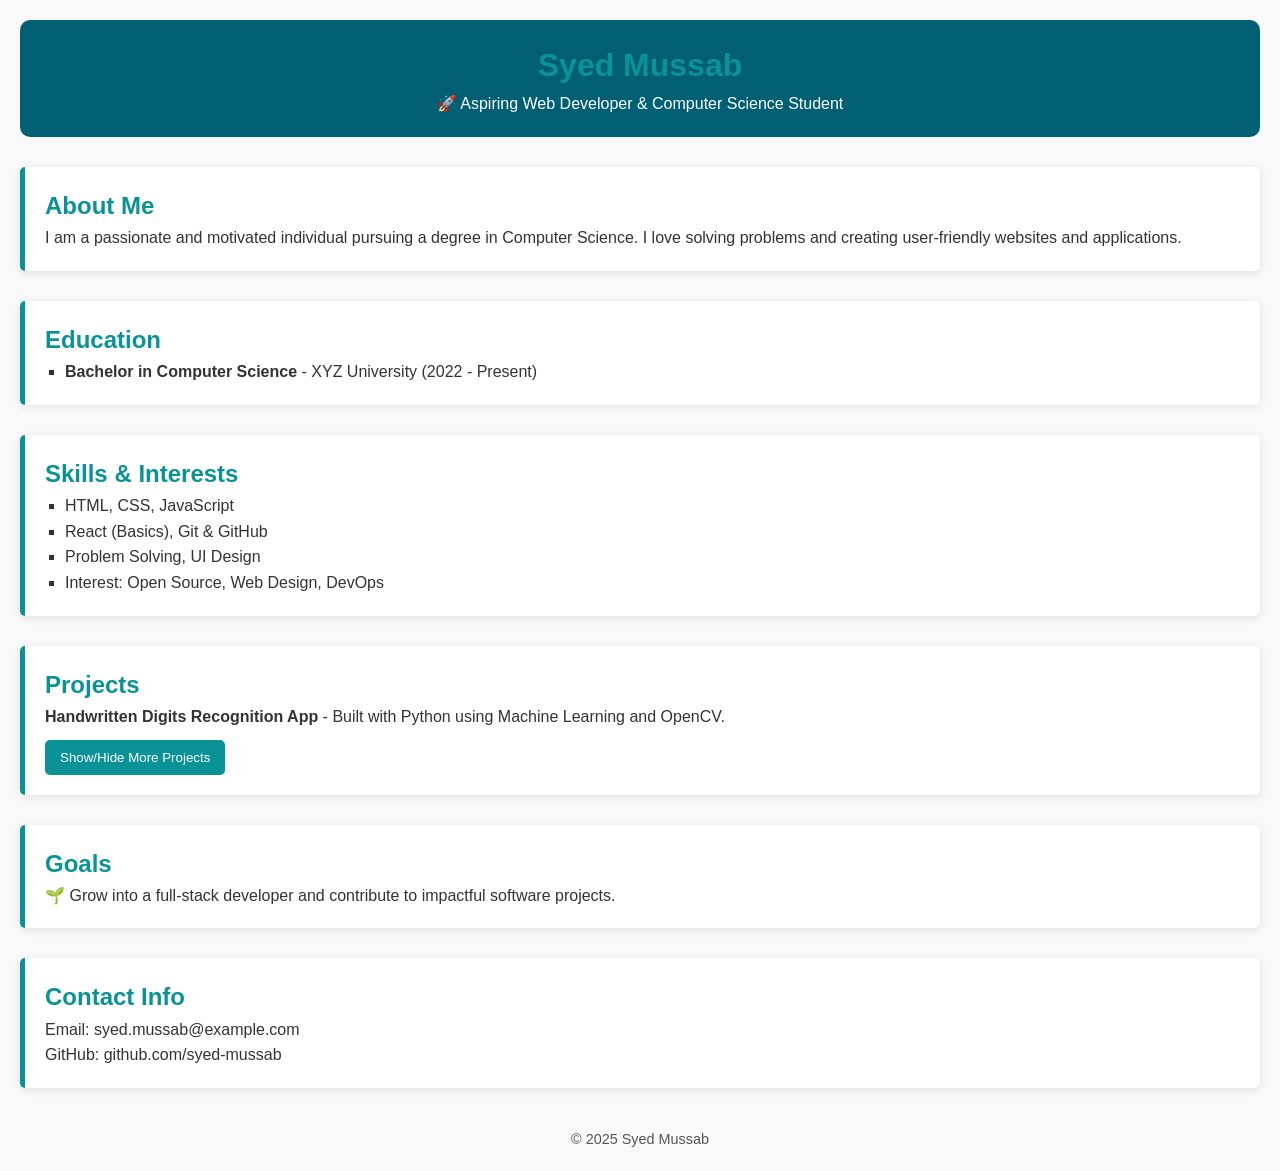
<file: syed mussab.html>
<!DOCTYPE html>
<html lang="en">
<head>
  <meta charset="UTF-8" />
  <meta name="viewport" content="width=device-width, initial-scale=1.0"/>
  <title>Syed Mussab - Resume</title>
  <style>
    * {
      margin: 0;
      padding: 0;
      box-sizing: border-box;
    }

    body {
      font-family: 'Segoe UI', sans-serif;
      line-height: 1.6;
      background: #f9f9f9;
      color: #333;
      padding: 20px;
    }

    header {
      text-align: center;
      background-color: #005f73;
      color: white;
      padding: 20px;
      border-radius: 10px;
    }

    section {
      margin-top: 30px;
      padding: 20px;
      background: white;
      border-left: 5px solid #0a9396;
      border-radius: 5px;
      box-shadow: 0 2px 8px rgba(0,0,0,0.1);
    }

    h1, h2 {
      color: #0a9396;
    }

    ul {
      list-style-type: square;
      margin-left: 20px;
    }

    button {
      margin-top: 10px;
      padding: 10px 15px;
      background-color: #0a9396;
      color: white;
      border: none;
      border-radius: 5px;
      cursor: pointer;
      transition: background-color 0.3s ease;
    }

    button:hover {
      background-color: #007d84;
    }

    footer {
      margin-top: 40px;
      text-align: center;
      font-size: 0.9em;
      color: #555;
    }

    /* Responsive */
    @media (max-width: 600px) {
      body {
        padding: 10px;
      }

      section {
        padding: 15px;
      }

      button {
        width: 100%;
      }
    }
  </style>
</head>
<body>
  <header>
    <h1>Syed Mussab</h1>
    <p>🚀 Aspiring Web Developer & Computer Science Student</p>
  </header>

  <section id="about">
    <h2>About Me</h2>
    <p>I am a passionate and motivated individual pursuing a degree in Computer Science. I love solving problems and creating user-friendly websites and applications.</p>
  </section>

  <section id="education">
    <h2>Education</h2>
    <ul>
      <li><strong>Bachelor in Computer Science</strong> - XYZ University (2022 - Present)</li>
    </ul>
  </section>

  <section id="skills">
    <h2>Skills & Interests</h2>
    <ul>
      <li>HTML, CSS, JavaScript</li>
      <li>React (Basics), Git & GitHub</li>
      <li>Problem Solving, UI Design</li>
      <li>Interest: Open Source, Web Design, DevOps</li>
    </ul>
  </section>

  <section id="projects">
    <h2>Projects</h2>
    <p><strong>Handwritten Digits Recognition App</strong> - Built with Python using Machine Learning and OpenCV.</p>
    <button onclick="toggleDetails()">Show/Hide More Projects</button>
    <div id="more-projects" style="display: none;">
      <ul>
        <li>Portfolio Website</li>
        <li>Simple To-Do List App using JS</li>
      </ul>
    </div>
  </section>

  <section id="goals">
    <h2>Goals</h2>
    <p>🌱 Grow into a full-stack developer and contribute to impactful software projects.</p>
  </section>

  <section id="contact">
    <h2>Contact Info</h2>
    <p>Email: syed.mussab@example.com</p>
    <p>GitHub: github.com/syed-mussab</p>
  </section>

  <footer>
    <p>&copy; 2025 Syed Mussab</p>
  </footer>

  <script>
    function toggleDetails() {
      const extra = document.getElementById('more-projects');
      extra.style.display = extra.style.display === 'none' ? 'block' : 'none';
    }
  </script>
</body>
</html>
</file>
